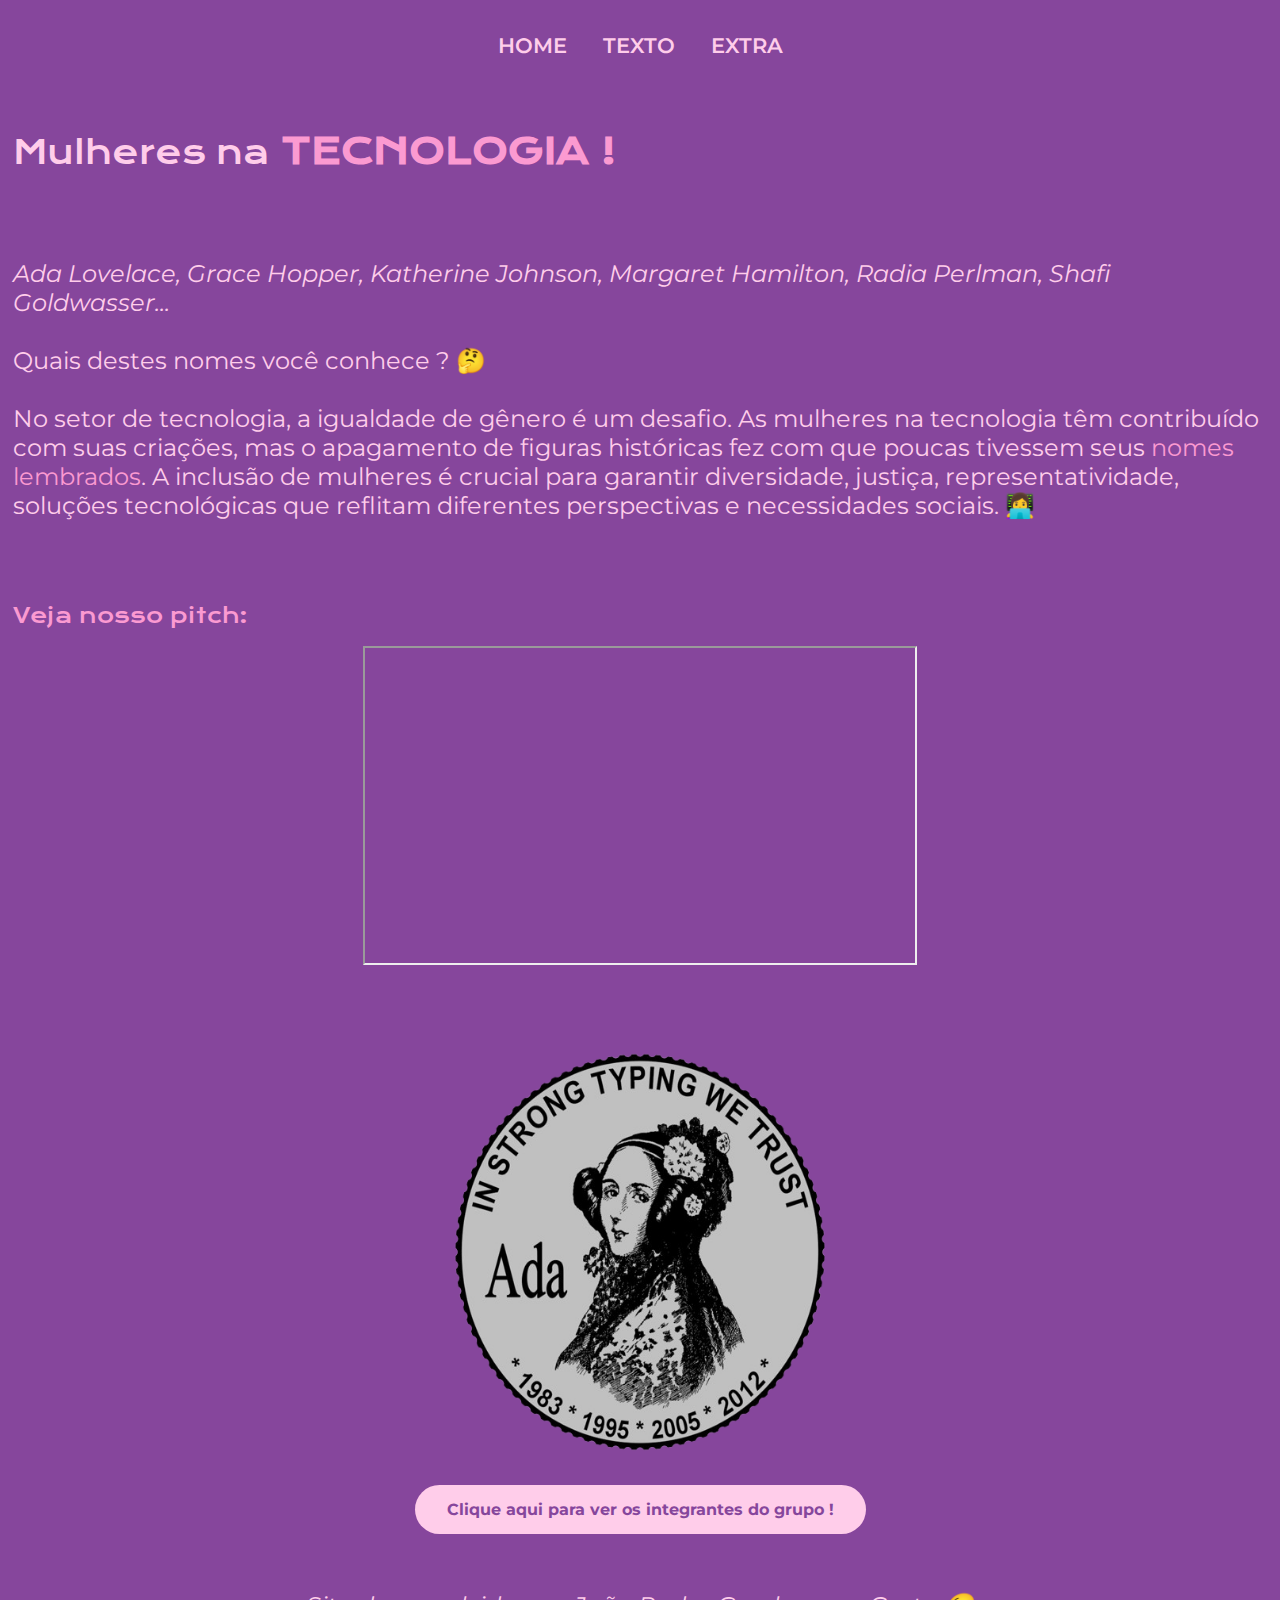
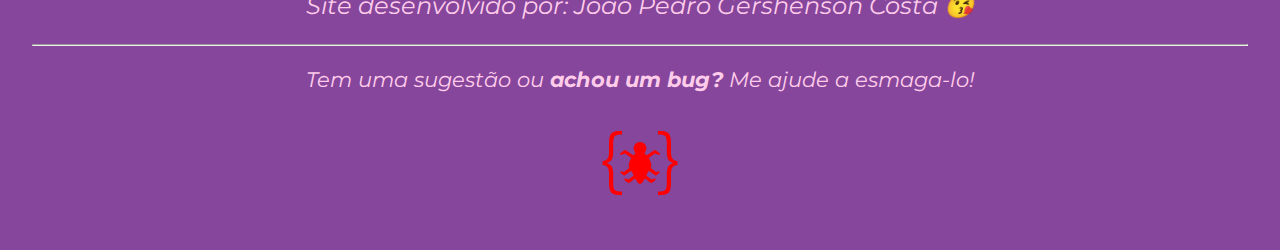
<file: index.html>
<!DOCTYPE html>
<html lang="pt-br">

<head class="cabeca">
    <meta charset="UTF-8">
    <meta http-equiv="X-UA-Compatible" content="IE=edge">
    <meta name="viewport" content="width=device-width, initial-scale=1.0">
    <title>Mulheres na Tecnologia</title>
    <link rel="icon" href="./assets/femea.png">
    <link rel="stylesheet" href="./styles/style.css">
    

<!--      -->
<style>
    .shine-effect {
        transition: filter 0.3s ease;
    }
    .shine-effect:hover {
        filter: brightness(1.3);
    }
</style>

<style>
    #myPara {
        display: none;
    }
</style>
<!--      -->

</head>

<body>

    <header class="cabecalho">
        <nav class="cabecalho__menu">
            <a class="cabecalho__menu__link" href="index.html">HOME</a>
            <a class="cabecalho__menu__link" href="projetos.html">TEXTO</a>
            <a class="cabecalho__menu__link" href="https://www.youtube.com/watch?v=WWvIQJg4SCM&list=PLk2-NAaoUZyuJvwjdtvjMgutTvOLCAW9t">EXTRA</a>
        </nav>
        <br>
    </header>
      
    <main class="apresentacao">
        <section class="apresentacao__conteudo">
            <h1 class="apresentacao__conteudo__titulo">Mulheres na <strong 
            class="titulo-destaque">TECNOLOGIA !
            </strong></h1>

            <p class="apresentacao__conteudo__texto">
                <i>
                <a class="link_nomes" href="https://pt.wikipedia.org/wiki/Ada_Lovelace">Ada Lovelace</a>, <a class="link_nomes" href="https://pt.wikipedia.org/wiki/Grace_Hopper">Grace Hopper</a>, <a class="link_nomes" href="https://en.wikipedia.org/wiki/Katherine_Johnson">Katherine Johnson</a>, <a class="link_nomes" href="https://en.wikipedia.org/wiki/Margaret_Hamilton_(software_engineer)">Margaret Hamilton</a>, <a class="link_nomes" href="https://en.wikipedia.org/wiki/Radia_Perlman">Radia Perlman</a>, <a class="link_nomes" href="https://en.wikipedia.org/wiki/Shafi_Goldwasser">Shafi Goldwasser</a>...
                <br><br>
                </i>
            
                Quais destes nomes você conhece ? 🤔
                <br><br>

                No setor de tecnologia, a igualdade de gênero é um desafio. As mulheres na tecnologia têm contribuído com suas criações, mas o apagamento de figuras históricas fez com que poucas tivessem seus <a class="link" href="https://www.youtube.com/watch?v=pFptt7Cargc&list=RDpFptt7Cargc&index=2">nomes lembrados</a>.  A inclusão de mulheres é crucial para garantir diversidade, justiça, representatividade, soluções tecnológicas que reflitam diferentes perspectivas e necessidades sociais. 👩‍💻</p>
                <div>
            <h2 class="apresentação__links__subtitulo">Veja nosso pitch:</h2>
            <iframe class="video" src="https://www.youtube.com/embed/UqlNFGc95bU"></iframe>
            </div>

        </section>
        <img class="shine-effect" src="./assets/teste.png" alt="Desenho de Ada Lovelace"> </img>
    </main>
    <footer class="rodape">

        <button class="myButton" onclick="myFunction()"><b>Clique aqui para ver os integrantes do grupo !</b></button>

        <div id="myPara">

        <p><b>Integrantes do Grupo 2</b>:</p>
        <p>Guilherme Oliveira Reis
            <br>
            Daniel das Chagas Ayres
            <br>
            Elton Pereira
            <br>
            Irlan Deivison Cruz Pereira
            <br>
            João Vitor Rodrigues de melo
            <br>
            Marcos Pilão Neto
            <br>
            Mariana Ysabelle de Deus dos Santos
            <br>
            Paloma Colasso da Silva
            <br>
            Pedro Henrique Gomes Pereira
            <br>
            Victor Gabriel Medeiros Vieira
            <br>
            Vitória dos Santos Marques Ferreira
            <br>
            João Pedro Máximo Borges da Silva
            <br>
            João Pedro Gershenson Costa
        </p>
            </div>

            <br><br>
              <i>  <a class="link_footer" href="https://github.com/jpgercc"> <p>    <i> Site desenvolvido por: João Pedro Gershenson Costa </i> 😘</p> </a>
              <div class="bug">
                <hr>
                <p>Tem uma sugestão ou <b>achou um bug?</b> Me ajude a esmaga-lo!</p>
                <a href="https://wa.me/55051991823420">
                    <img src="./assets/bug.png" alt="Imagem do Bug"
                         onmouseover="this.src='./assets/deadbug.png'"
                         onmouseout="this.src='./assets/bug.png'">
                  </a>

            </div>
            </footer>
            <script src="scripts.js"></script>
</body>
</html>
</file>
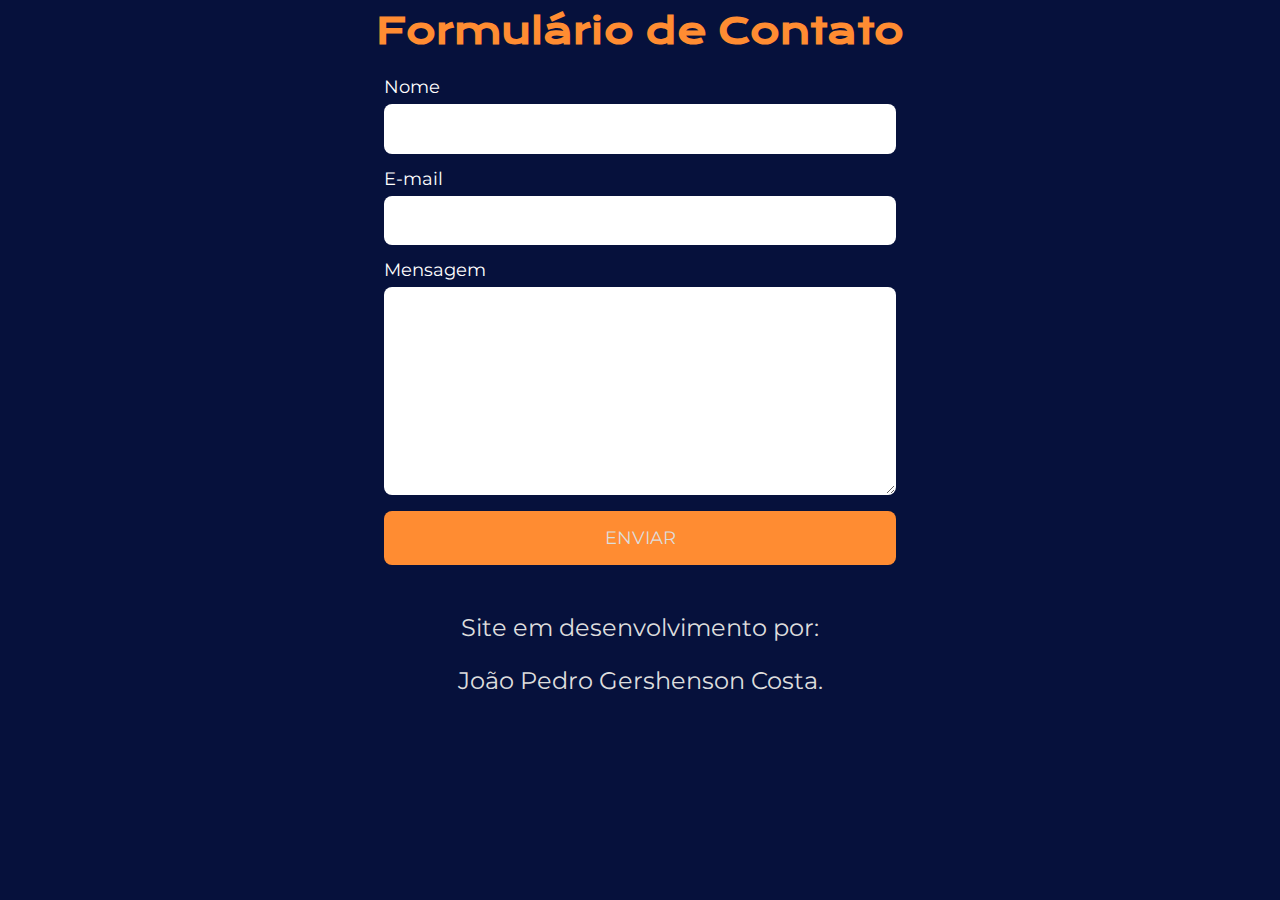
<file: email.html>
<html lang="pt-br">
  <head>
    <meta charset="UTF-8" />
    <meta http-equiv="X-UA-Compatible" content="IE=edge" />
    <meta name="viewport" content="width=device-width, initial-scale=1.0" />
    <title>Formulário de Contato</title>
    <link rel="stylesheet" href="./styles/email.css">
  </head>
  <body>
    <body>

    <h1 class="formulario">Formulário de Contato</h1>

    <form
      action="https://formsubmit.co/jpgercc@gmail.com"
      method="POST"
      class="form"
    >
      <label for="name">Nome</label>
      <input type="text" name="name" id="name" required />
      <label for="email">E-mail</label>
      <input type="email" name="email" id="email" required />
      <label for="message">Mensagem</label>
      <textarea name="message" id="message" required></textarea>
      <input type="hidden" name="_captcha" value="false" />
      <input
        type="hidden"
        name="_next"
        value="https://jpgercc.github.io/portfolio/obrigado.html"
      />
      <button type="submit">Enviar</button>
    </form>
    <footer class="rodape"> 
      <p>Site em desenvolvimento por:</p>
      <p> João Pedro Gershenson Costa.</p> 
    </footer>
  </body>
</html>
</file>
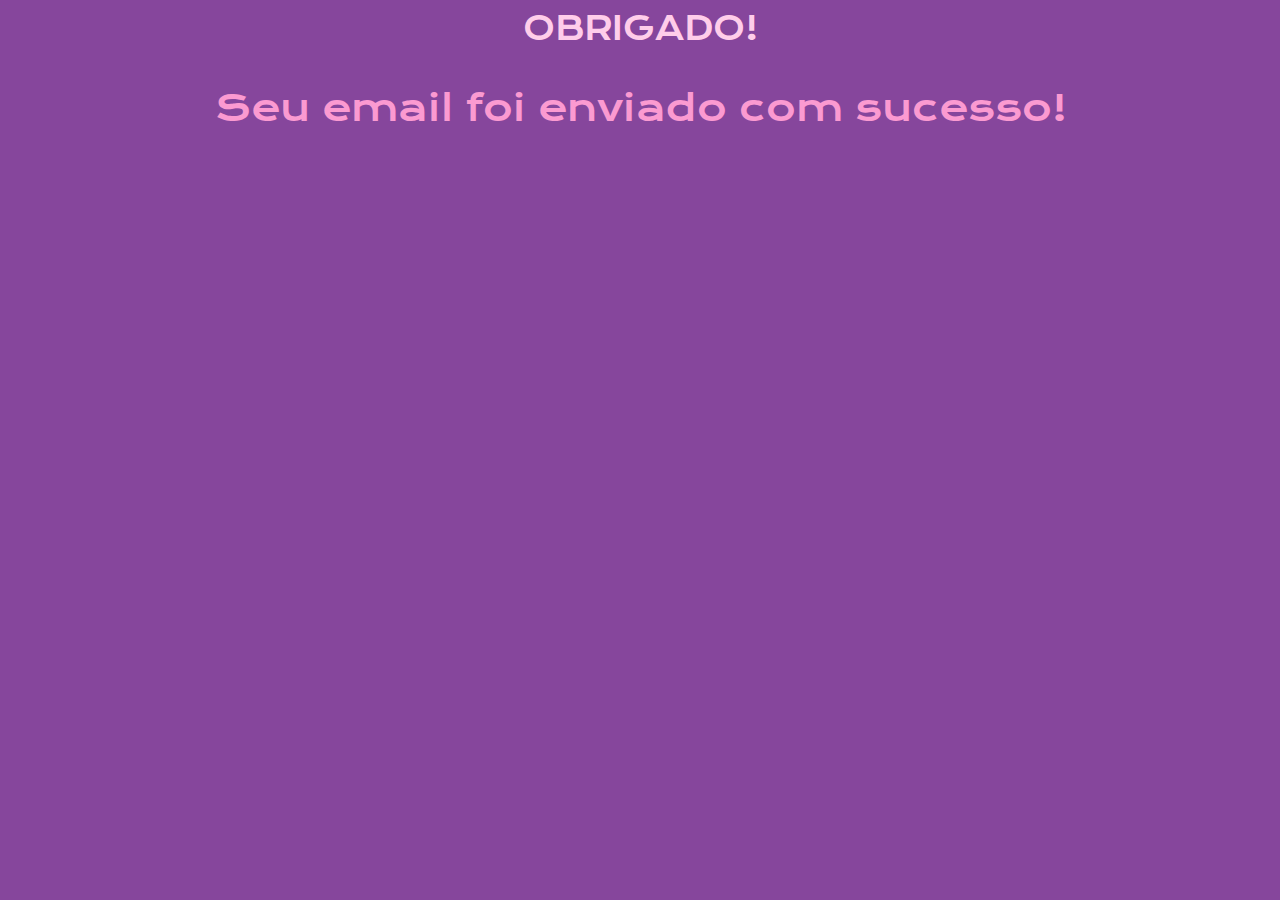
<file: obrigado.html>
<html lang="pt-br">
  <head>
    <meta charset="UTF-8" />
    <meta http-equiv="X-UA-Compatible" content="IE=edge" />
    <meta name="viewport" content="width=device-width, initial-scale=1.0" />
    <title>OBRIGADO!</title>
    <link rel="stylesheet" href="./styles/style.css">
  </head>
  <body>
    <main>
        <p class="apresentacao__conteudo__titulo" style="text-align: center;">OBRIGADO!</p>
        <p class="titulo-destaque" style="text-align: center;">Seu email foi enviado com sucesso!</p>
    </main>
  </body>
  </html>
</file>
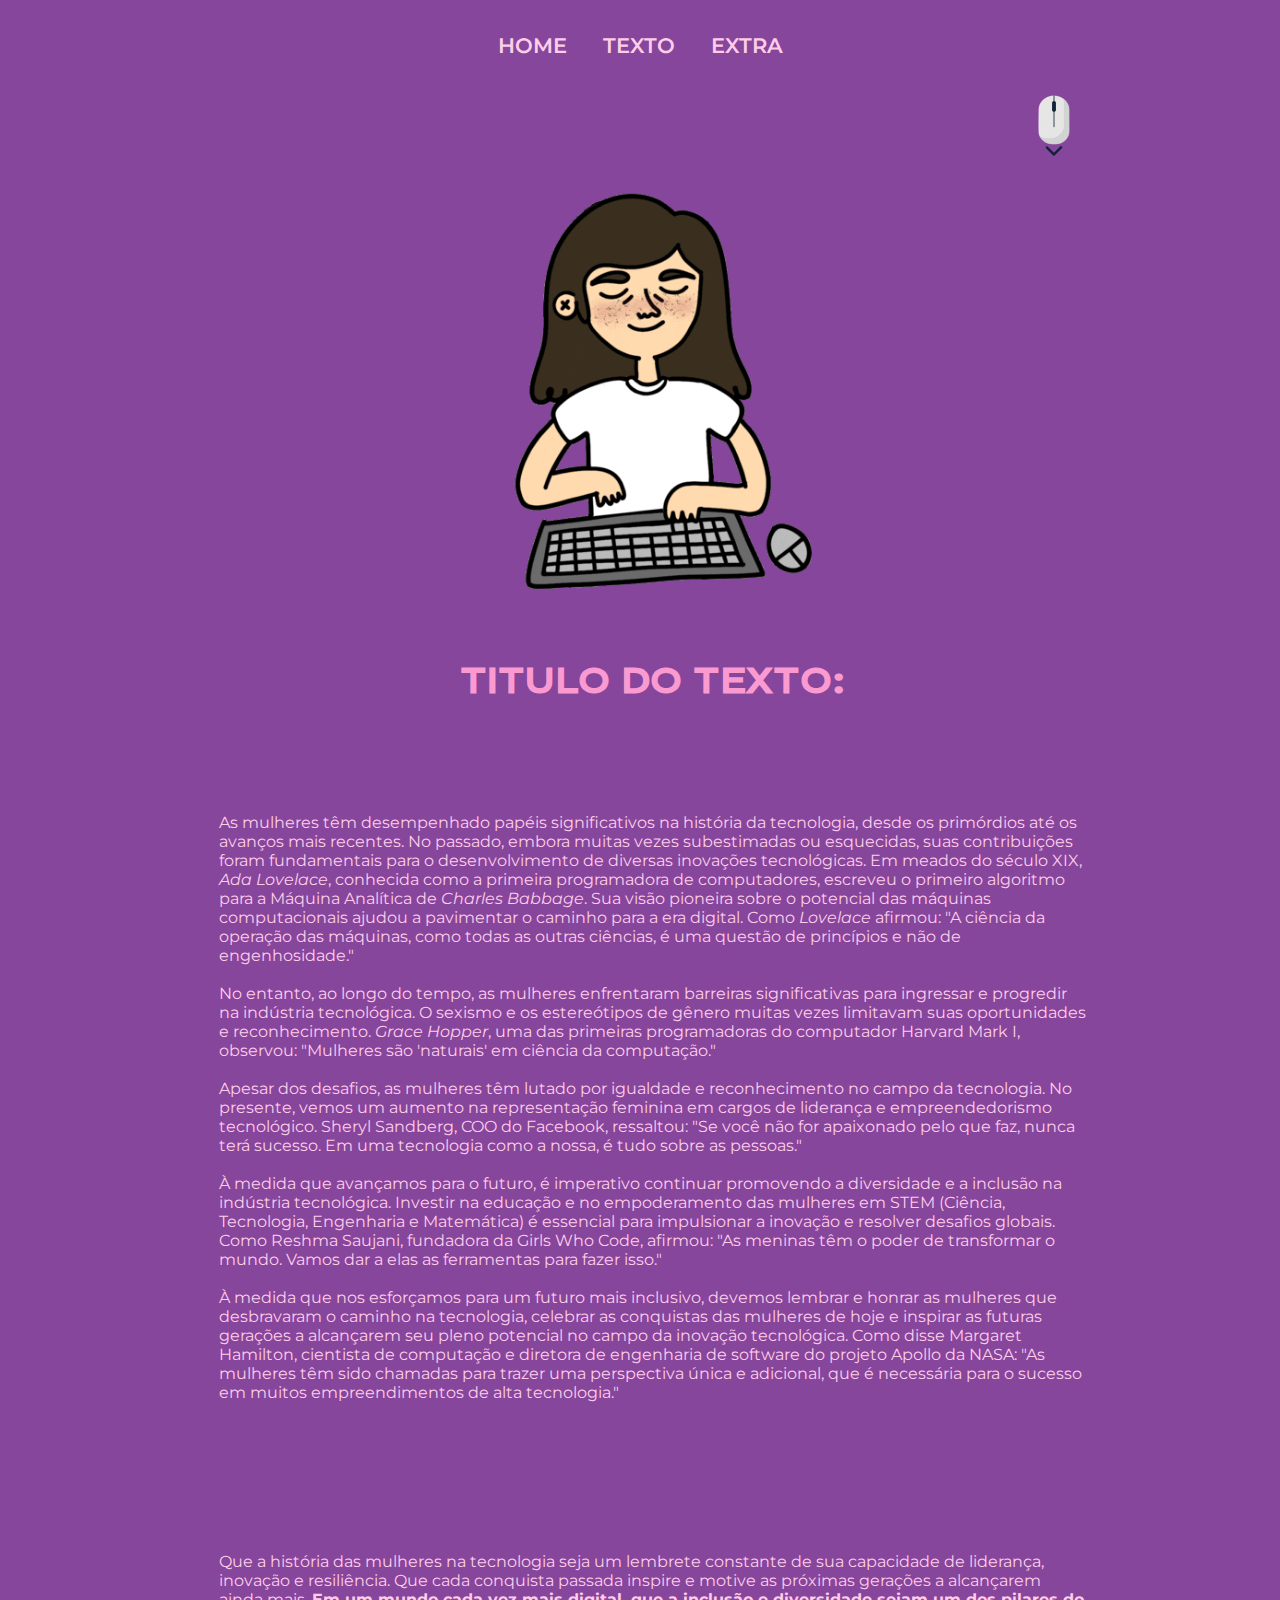
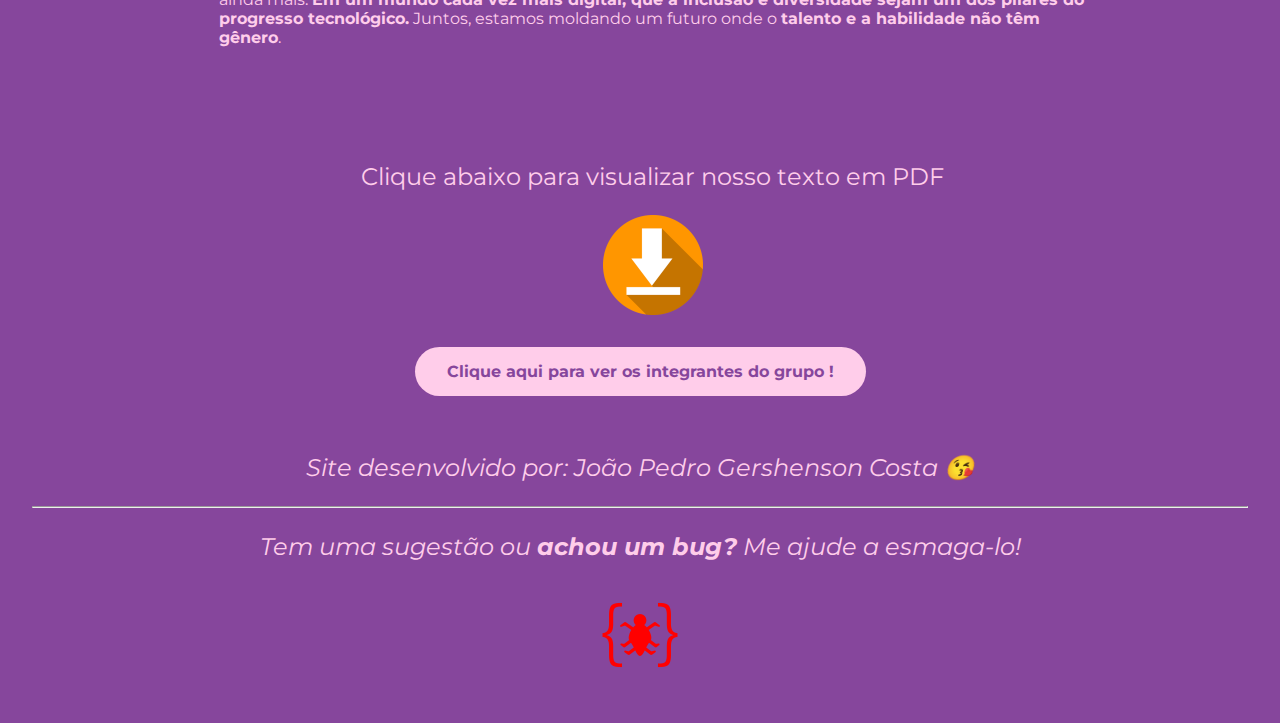
<file: projetos.html>
<!DOCTYPE html>
<html lang="pt-br">

<head class="cabeca">
    <meta charset="UTF-8">
    <meta http-equiv="X-UA-Compatible" content="IE=edge">
    <meta name="viewport" content="width=device-width, initial-scale=1.0">
    <title>Texto</title>
    <link rel="icon" href="./assets/femea.png">
    <link rel="stylesheet" href="./styles/projetos.css">
    <script src="./scripts.js"></script>

    <style>
        #myPara {
            display: none;
        }
    </style>

</head>

<body>
    <header class="cabecalho">
        <nav class="cabecalho__menu">
            <a class="cabecalho__menu__link" href="index.html">HOME</a>
            <a class="cabecalho__menu__link" href="projetos.html">TEXTO</a>
            <a class="cabecalho__menu__link" href="https://www.youtube.com/watch?v=WWvIQJg4SCM&list=PLk2-NAaoUZyuJvwjdtvjMgutTvOLCAW9t">EXTRA</a>
        </nav>
        <br>
        
        <a class="mouse_img" onclick="scrollDown()">
            <img src="./assets/mouse.png" alt="Botão de Rolagem">
        </a>
    </header>

    <img class="art" src="./assets/gif.gif" alt="Woman-in-tech">
    <main class="corpo">
        <h1 class="titulo-destaque">TITULO DO TEXTO:</h1>
        <div class="div">
            <div class="div2">
                <p class="textomain">
                As mulheres têm desempenhado papéis significativos na história da tecnologia, desde os primórdios até os avanços mais recentes. No passado, embora muitas vezes subestimadas ou esquecidas, suas contribuições foram fundamentais para o desenvolvimento de diversas inovações tecnológicas.

Em meados do século XIX, <i>Ada Lovelace</i>, conhecida como a primeira programadora de computadores, escreveu o primeiro algoritmo para a Máquina Analítica de <i>Charles Babbage</i>. Sua visão pioneira sobre o potencial das máquinas computacionais ajudou a pavimentar o caminho para a era digital. Como <i>Lovelace</i> afirmou: "A ciência da operação das máquinas, como todas as outras ciências, é uma questão de princípios e não de engenhosidade."
<br><br>
No entanto, ao longo do tempo, as mulheres enfrentaram barreiras significativas para ingressar e progredir na indústria tecnológica. O sexismo e os estereótipos de gênero muitas vezes limitavam suas oportunidades e reconhecimento. <i>Grace Hopper</i>, uma das primeiras programadoras do computador Harvard Mark I, observou: "Mulheres são 'naturais' em ciência da computação."
<br><br>
Apesar dos desafios, as mulheres têm lutado por igualdade e reconhecimento no campo da tecnologia. No presente, vemos um aumento na representação feminina em cargos de liderança e empreendedorismo tecnológico. Sheryl Sandberg, COO do Facebook, ressaltou: "Se você não for apaixonado pelo que faz, nunca terá sucesso. Em uma tecnologia como a nossa, é tudo sobre as pessoas."
<br><br>
À medida que avançamos para o futuro, é imperativo continuar promovendo a diversidade e a inclusão na indústria tecnológica. Investir na educação e no empoderamento das mulheres em STEM (Ciência, Tecnologia, Engenharia e Matemática) é essencial para impulsionar a inovação e resolver desafios globais. Como Reshma Saujani, fundadora da Girls Who Code, afirmou: "As meninas têm o poder de transformar o mundo. Vamos dar a elas as ferramentas para fazer isso."
<br><br>
À medida que nos esforçamos para um futuro mais inclusivo, devemos lembrar e honrar as mulheres que desbravaram o caminho na tecnologia, celebrar as conquistas das mulheres de hoje e inspirar as futuras gerações a alcançarem seu pleno potencial no campo da inovação tecnológica. Como disse Margaret Hamilton, cientista de computação e diretora de engenharia de software do projeto Apollo da NASA: "As mulheres têm sido chamadas para trazer uma perspectiva única e adicional, que é necessária para o sucesso em muitos empreendimentos de alta tecnologia."
                </p>
                <br><br>
                <p>
                    
                    Que a história das mulheres na tecnologia seja um lembrete constante de sua capacidade de liderança, inovação e resiliência. Que cada conquista passada inspire e motive as próximas gerações a alcançarem ainda mais. <b> Em um mundo cada vez mais digital, que a inclusão e diversidade sejam um dos pilares do progresso tecnológico.</b> Juntos, estamos moldando um futuro onde o <b>talento e a habilidade não têm gênero</b>.
                </p>
            </div>
        </div>

        <p class="noAzeite">Clique abaixo para visualizar nosso texto em PDF</p>
        <div class="baixar">
            <a href="assets/WomenInTech.pdf" download="assets/WomenInTech.pdf" type="application/pdf"> <img src="./assets/baixare - Copy.png"></a>
        </div> 
    </main>
    <footer class="rodape"> 

        <button class="myButton" onclick="myFunction()"><b>Clique aqui para ver os integrantes do grupo !</b></button>

        <div id="myPara">

        <p><b>Integrantes do Grupo 2</b>:</p>
        <p>Guilherme Oliveira Reis
            <br>
            Daniel das Chagas Ayres
            <br>
            Elton Pereira
            <br>
            Irlan Deivison Cruz Pereira
            <br>
            João Vitor Rodrigues de melo
            <br>
            Marcos Pilão Neto
            <br>
            Mariana Ysabelle de Deus dos Santos
            <br>
            Paloma Colasso da Silva
            <br>
            Pedro Henrique Gomes Pereira
            <br>
            Victor Gabriel Medeiros Vieira
            <br>
            Vitória dos Santos Marques Ferreira
            <br>
            João Pedro Máximo Borges da Silva
            <br>
            João Pedro Gershenson Costa
        </p>
            </div>

            <br><br>
    
    
              <i>  <a class="link_footer" href="https://github.com/jpgercc"> <p>    <i> Site desenvolvido por: João Pedro Gershenson Costa </i> 😘</p> </a>
              <div class="bug">
                <hr>
                <p>Tem uma sugestão ou <b>achou um bug?</b> Me ajude a esmaga-lo!</p>
                <a href="https://wa.me/55051991823420">
                    <img src="./assets/bug.png" alt="Imagem do Bug"
                         onmouseover="this.src='./assets/deadbug.png'"
                         onmouseout="this.src='./assets/bug.png'">
                  </a>
                  
            </div>
            </footer>
            <script src="scripts.js"></script>
</body>
</html>
</file>
<file: styles/style.css>
@import url('https://fonts.googleapis.com/css2?family=Krona+One&family=Montserrat:wght@400;600&display=swap');




:root{
    --cor-primaria: #86469C;
    --cor-secundaria: #FB9AD1;
    --cor-terciaria: #FFCDEA;
    --cor-hover: #F9F54B;

    --fonte-primaria: 'Krona One', sans-serif;
    --fonte-secundaria: 'Montserrat', sans-serif;
    --fonte-terciaria: 
}

body{
    box-sizing: border-box;
    background-color: var(--cor-primaria);
    color: var(--cor-secundaria);
}

.cabecalho{
    padding: 2% 0% 0% 35%;
}

.cabecalho__menu{
    display: flex;
    gap: 5.5rem;
}

.cabecalho__menu__link{
    font-family: var(--fonte-secundaria);
    font-size: 1.3rem;
    font-weight: 600;
    color: var(--cor-terciaria);
    text-decoration: none;
}

.cabecalho__menu__link:hover{
    color: var(--cor-hover);
}

.cabecalho__menu__link:active{
    font-size: 1.4rem;
    color: var(--cor-hover);
}


.apresentacao{
    padding: 6% 15%;
    display: flex;
    align-items: center;
    justify-content: space-between;
    gap: 82px;
}
.apresentacao__conteudo{
    width: 50%;
    display: flex;
    flex-direction: column;
    gap: 40px;
}

.link{
    text-decoration: none;
    color: var(--cor-secundaria);
}
.link:hover{
    color: var(--cor-hover);
}

.apresentacao__conteudo__titulo{
    font-size: 2.25rem;
    font-family: var(--fonte-primaria);
}

.apresentacao__conteudo__titulo{
    font-family: var(--fonte-primaria);
    font-weight: 400;
    font-size: 2rem;
    color: var(--cor-terciaria);
}

.titulo-destaque{
    color: var(--cor-secundaria);
    font-size: 2.25rem;
    font-family: var(--fonte-primaria);
}

.apresentacao__conteudo__texto{
    font-size: 1.5rem;
    color: var(--cor-terciaria);
    font-family: var(--fonte-secundaria);
    text-decoration: none;
}
.link_nomes{
    text-decoration: none;
    color: var(--cor-terciaria);

}
.link_nomes:hover{
    color: var(--cor-hover);
}

.alura{
    text-decoration: none;
    color: var(--cor-secundaria);
}

.alura:hover{
    color: var(--cor-hover);
}

.apresentacao__links{
    display: flex;
    flex-direction: column;
    justify-content: space-between;
    align-items: center;
    gap: 32px;
}

.apresentação__links__subtitulo{
    font-family: var(--fonte-primaria);
    font-weight: 400;
    font-size: 1.5rem;
}

.video{
    display: block;
    margin: 0 auto;
    width: 550px;
    height: 315px;
}

.apresentacao__links__link{
    display: flex;
    justify-content: center;
    gap: 15px;
    border: 2px solid var(--cor-terciaria);
    width: 50%;
    text-align: center;
    border-radius: 8px;
    font-size: 1.5rem;
    font-weight: 600;
    padding: 21.5px 0;
    text-decoration: none;
    color: var(--cor-secundaria);
    font-family: var(--fonte-secundaria);
}

.apresentacao__links__link:hover{
    color: var(--cor-terciaria);
    background-color: #06113C;
}

.shine-effect{
    width: 420px;
    height: 400px;
    margin-top: -200px;

}

.imagem_eu{
    border-radius: 8%;
}

.bug{
    font-size: 1.3rem;
    text-align: center;
    font-family: var(--fonte-secundaria);
}

.bug_img:hover{
    opacity: 0;
}

.rodape{
    color: var(--cor-terciaria);
    background-color: var(--cor-primaria);
    padding: 24px;
    text-align: center;
    font-family: var(--fonte-secundaria);
    font-size: 1.5rem;
    font-weight: 400;
}

@keyframes float {
    0%, 100% {
      transform: translateY(0);
    }
    50% {
      transform: translateY(-20px);
    }
}
.myButton {
    font-family: var(--fonte-secundaria);
    border-radius: 30px;
    background-color: var(--cor-terciaria); 
    border: none;
    color: var(--cor-primaria);
    padding: 15px 32px;
    text-align: center;
    text-decoration: none;
    display: inline-block;
    font-size: 16px;
    margin: 4px 2px;
    cursor: pointer;
    animation: float 3s ease-in-out infinite;
}




.link_footer{
   text-decoration: none ;
   color: var(--cor-terciaria);
}
.link_footer:hover{
    color: var(--cor-hover);
}

@media screen and (max-width: 1330px){
    .cabecalho{
        padding: 2%;
    }
    
    .cabecalho__menu{
        gap: 4vh;
        justify-content: center;
    }

    .cabecalho__menu__link{
        font-size: 1.3rem;
    }

    .apresentacao{
        flex-direction: column;
        padding: 5px;
    
    }
    .apresentacao__conteudo{
        width: auto;
    }

    .apresentação__links__subtitulo{
        font-size: 1.3rem;
    }

    .apresentacao__links__link{
        border: 0px solid var(--cor-terciaria);
        width: 60%;
        border-radius: 8px;
        font-size: 1.5rem;
        color: var(--cor-secundaria);
    }
    
    .shine-effect{
        width: 420px;
        height: 400px;
        margin-top: 5px;
      }

      .imagem_eu{
        width: 70%;
        
      }

}
@media screen and (max-width: 420px){
    .apresentacao__conteudo__titulo{
        font-size: 1.2rem;
    }
    .titulo-destaque{
        font-size: 1rem;
    }
    .apresentacao__conteudo__texto{
        font-size: 1rem;
    }
    .apresentação__links__subtitulo{
        font-size: 1.2rem;
    }
    .video{
        display: block;
        margin: 0 auto;
        width: 280px;
        height: 200px;
    }
    .shine-effect{
        width: 220px;
        height: 200px;
        margin-top: 0px;
    }
    .rodape{
        font-size: 0.9rem;
    }
    .bug{
        font-size: 0.9rem;
        text-align: center;
        font-family: var(--fonte-secundaria);
    }
}
@media screen and (max-width: 359){
    .cabecalho__menu{
        gap: 5px;
        justify-content: center;
    }
    .apresentacao__links__link{
        width: 80%;
    }
    .titulo-destaque{
        font-size: 1.2rem;
    }
    .apresentacao__conteudo__texto{
        font-size: 1.1rem;
    }
}
</file>
<file: styles/email.css>
@import url('https://fonts.googleapis.com/css2?family=Krona+One&family=Montserrat:wght@400;600&display=swap');

:root{
    --cor-primaria: #06113C;
    --cor-secundaria: #FF8C32;
    --cor-terciaria: #DDDDDD;
    --cor-hover: #F9F54B;

    --fonte-primaria: 'Krona One', sans-serif;
    --fonte-secundaria: 'Montserrat', sans-serif;
}

body{
    box-sizing: border-box;
    background-color: var(--cor-primaria);
    color: var(--cor-secundaria);
}

.cabecalho{
    padding: 2% 0% 0% 0%;
}

.cabecalho__menu{
    display: flex;
    gap: 80px;
}

.cabecalho__menu__link{
    font-family: var(--fonte-secundaria);
    font-size: 1.3rem;
    font-weight: 600;
    color: var(--cor-terciaria);
    text-decoration: none;
}

.cabecalho__menu__link:hover{
    color: var(--cor-secundaria);
}

.formulario{
    text-align: center;
    font-size: 2.25rem;
    font-family: var(--fonte-primaria);
    color: var(--cor-secundaria);

}
.bug{
    font-family: var(--fonte-secundaria);
    font-weight: 400;
    font-size: 1.5rem;
    color: var(--cor-terciaria);
}
.form {
    width: 100%;
    max-width: 32rem;
    font-size: 1.125rem;
    font-family: var(--fonte-secundaria);
    margin: 0 auto;
}

.form label,
.form input,
.form textarea,
.form button {
    display: block;
    width: 100%;
}
  
.form label {
    color: #fff;
    line-height: 1;
    margin-bottom: 0.5rem;
}
  
.form input,
.form textarea {
    font: inherit;
    padding: 0.8rem;
    margin-bottom: 1rem;
    border: 1px solid transparent;
    border-radius: 8px;
    transition: border-color, box-shadow 0.2s;
}
  
.form textarea {
    min-height: 13rem;
    resize: vertical;
}
  
.form input:hover,
.form input:focus,
.form textarea:hover,
.form textarea:focus {
    outline: none;
    border-color: var(--cor-secundaria);
    box-shadow: 0 0 0 3px var(--cor-secundaria);
}
  
.form button {
    display: block;
    padding: 1rem;
    background: var(--cor-secundaria);
    color: var(--cor-terciaria);
    font: inherit;
    text-transform: uppercase;
    border: none;
    border-radius: 8px;
    cursor: pointer;
    transition: 0.2s;
}
  
.form button:hover,
.form button:focus {
    outline: none;
    background: #0b1d668c;
    color: #FF8C32;
}
.pintura{
    width: 10%;
    display: inline;
}
.rodape{
    color: var(--cor-terciaria);
    background-color: var(--cor-primaria);
    padding: 24px;
    text-align: center;
    font-family: var(--fonte-secundaria);
    font-size: 1.5rem;
    font-weight: 400;
}



@media screen and (max-width: 1345px){
    .cabecalho{
        padding: 2%;
    }
    .cabecalho__menu{
        gap: 2rem;
        justify-content: center;
    }

    .apresentacao{
        flex-direction: column;
        padding: 5%;
    
    }
    .apresentacao__conteudo{
        width: auto;
    }

    .apresentação__links__subtitulo{
        font-size: 1.3rem;
    }

    .apresentacao__links__link{
        border: 2px solid var(--cor-terciaria);
        width: 60%;
        border-radius: 8px;
        font-size: 1.5rem;
        color: var(--cor-secundaria);
    }

    .imagem{
        width: 95%;
      }
      .cabecalho__menu{
        gap: 5px;
        justify-content: center;
    }
      
}
</file>
<file: styles/projetos.css>
@import url('https://fonts.googleapis.com/css2?family=Krona+One&family=Montserrat:wght@400;600&display=swap');



:root{
    --cor-primaria: #86469C;
    --cor-secundaria: #FB9AD1;
    --cor-terciaria: #FFCDEA;
    --cor-hover: #F9F54B;

    --fonte-primaria: 'Krona One', sans-serif;
    --fonte-secundaria: 'Montserrat', sans-serif;
    --fonte-terciaria: 
}

body{
    box-sizing: border-box;
    background-color: var(--cor-primaria);
    color: var(--cor-secundaria);
}

.cabecalho{
    padding: 2% 0% 0% 35%;
}

.cabecalho__menu{
    display: flex;
    gap: 5.5rem;
}

.cabecalho__menu__link{
    font-family: var(--fonte-secundaria);
    font-size: 1.3rem;
    font-weight: 600;
    color: var(--cor-terciaria);
    text-decoration: none;
}

.cabecalho__menu__link:hover{
    color: var(--cor-hover);
}

.cabecalho__menu__link:active{
    font-size: 1.4rem;
    color: var(--cor-hover);
}

.dev__aviso{
    color: var(--cor-hover);
    font-family: var(--fonte-primaria);
}

@keyframes float {
  0%, 100% {
    transform: translateY(0);
  }
  50% {
    transform: translateY(-5px);
  }
}

.mouse_img {
    display: inline-block;
    animation: float 1.1s ease-in-out infinite;
    margin-left: 80%;
  
}

.mouse_img:hover {
  filter: brightness(1.2);
}


.art{
    margin-top: -3%;
    margin-left: 33%;
    width: 35%;
}

.corpo{
    padding: 3% 0% 0% 0%;
}

.titulo-destaque{
    text-align: center;
    color: var(--cor-secundaria);
    font-size: 2.25rem;
    font-family: var(--fonte-primaria);
}

.div{
    color: var(--cor-terciaria);
    font-family: var(--fonte-secundaria);
    font-size: 1.5rem;
    padding: 6% 15%;
    display: flex;
    align-items: center;
    justify-content: space-between;
    gap: 82px;
}
.div2{
    width: 100%;
    display: flex;
    flex-direction: column;
    gap: 40px;
}
.noAzeite{
    font-size: 1.5rem;
    color: var(--cor-terciaria);
    font-family: var(--fonte-secundaria);
    text-align: center;
}

.baixar{
    display: flex;
    justify-content: center;
}


.nav{
    display: flex;
    flex-direction: column;
    gap: 3rem;
}

.nav_links{
    text-decoration: none;
    color: var(--cor-secundaria)
}

.nav_links:hover{
    color: var(--cor-hover);
}

.rodape{
    color: var(--cor-terciaria);
    background-color: var(--cor-primaria);
    padding: 24px;
    text-align: center;
    font-family: var(--fonte-secundaria);
    font-size: 1.5rem;
    font-weight: 400;
}

.link_footer{
    text-decoration: none ;
    color: var(--cor-terciaria);
 }
 .link_footer:hover{
     color: var(--cor-hover);
 }

 .myButton {
    font-family: var(--fonte-secundaria);
    border-radius: 30px;
    background-color: var(--cor-terciaria); 
    border: none;
    color: var(--cor-primaria);
    padding: 15px 32px;
    text-align: center;
    text-decoration: none;
    display: inline-block;
    font-size: 16px;
    margin: 4px 2px;
    cursor: pointer;
    animation: float 3s ease-in-out infinite;
}
 
/* editar depois o media */

@media screen and (max-width: 1345px){
    .cabecalho{
        padding: 10%;
    }
    .cabecalho__menu{
        gap: 1rem;
        justify-content: center;
    }
    .corpo{
        padding: 2% 0% 0% 2%;
    }
    .titulo-destaque{
        font-size: 2rem;
    }
    .div{
        font-size: 1rem;
    }
}

@media screen and (max-width: 1330px){
    .cabecalho{
        padding: 2%;
    }
    .cabecalho__menu{
        gap: 4vh;
        justify-content: center;
    }

    .cabecalho__menu__link{
        font-size: 1.3rem;
    }


    .apresentacao{
        flex-direction: column;
        padding: 5px;
    
    }
    .apresentacao__conteudo{
        width: auto;
    }

    .apresentação__links__subtitulo{
        font-size: 1.3rem;
    }

    .apresentacao__links__link{
        border: 0px solid var(--cor-terciaria);
        width: 60%;
        border-radius: 8px;
        font-size: 1.5rem;
        color: var(--cor-secundaria);
    }

    .imagem{
        width: 35%;
      }

}


@media screen and (max-width: 361px){
    .cabecalho{
        padding: 2%;
    }
    .cabecalho__menu{
        gap: 4vh;
        justify-content: center;
    }

    .cabecalho__menu__link{
        font-size: 1.3rem;
    }
    .mouse_img {
          margin-left: 70%;
        
    }
    .apresentacao__links__link{
        width: 80%;
    }
    .titulo-destaque{
        font-size: 1.2rem;
    }
    .apresentacao__conteudo__texto{
        font-size: 1.1rem;
    }
}
</file>
